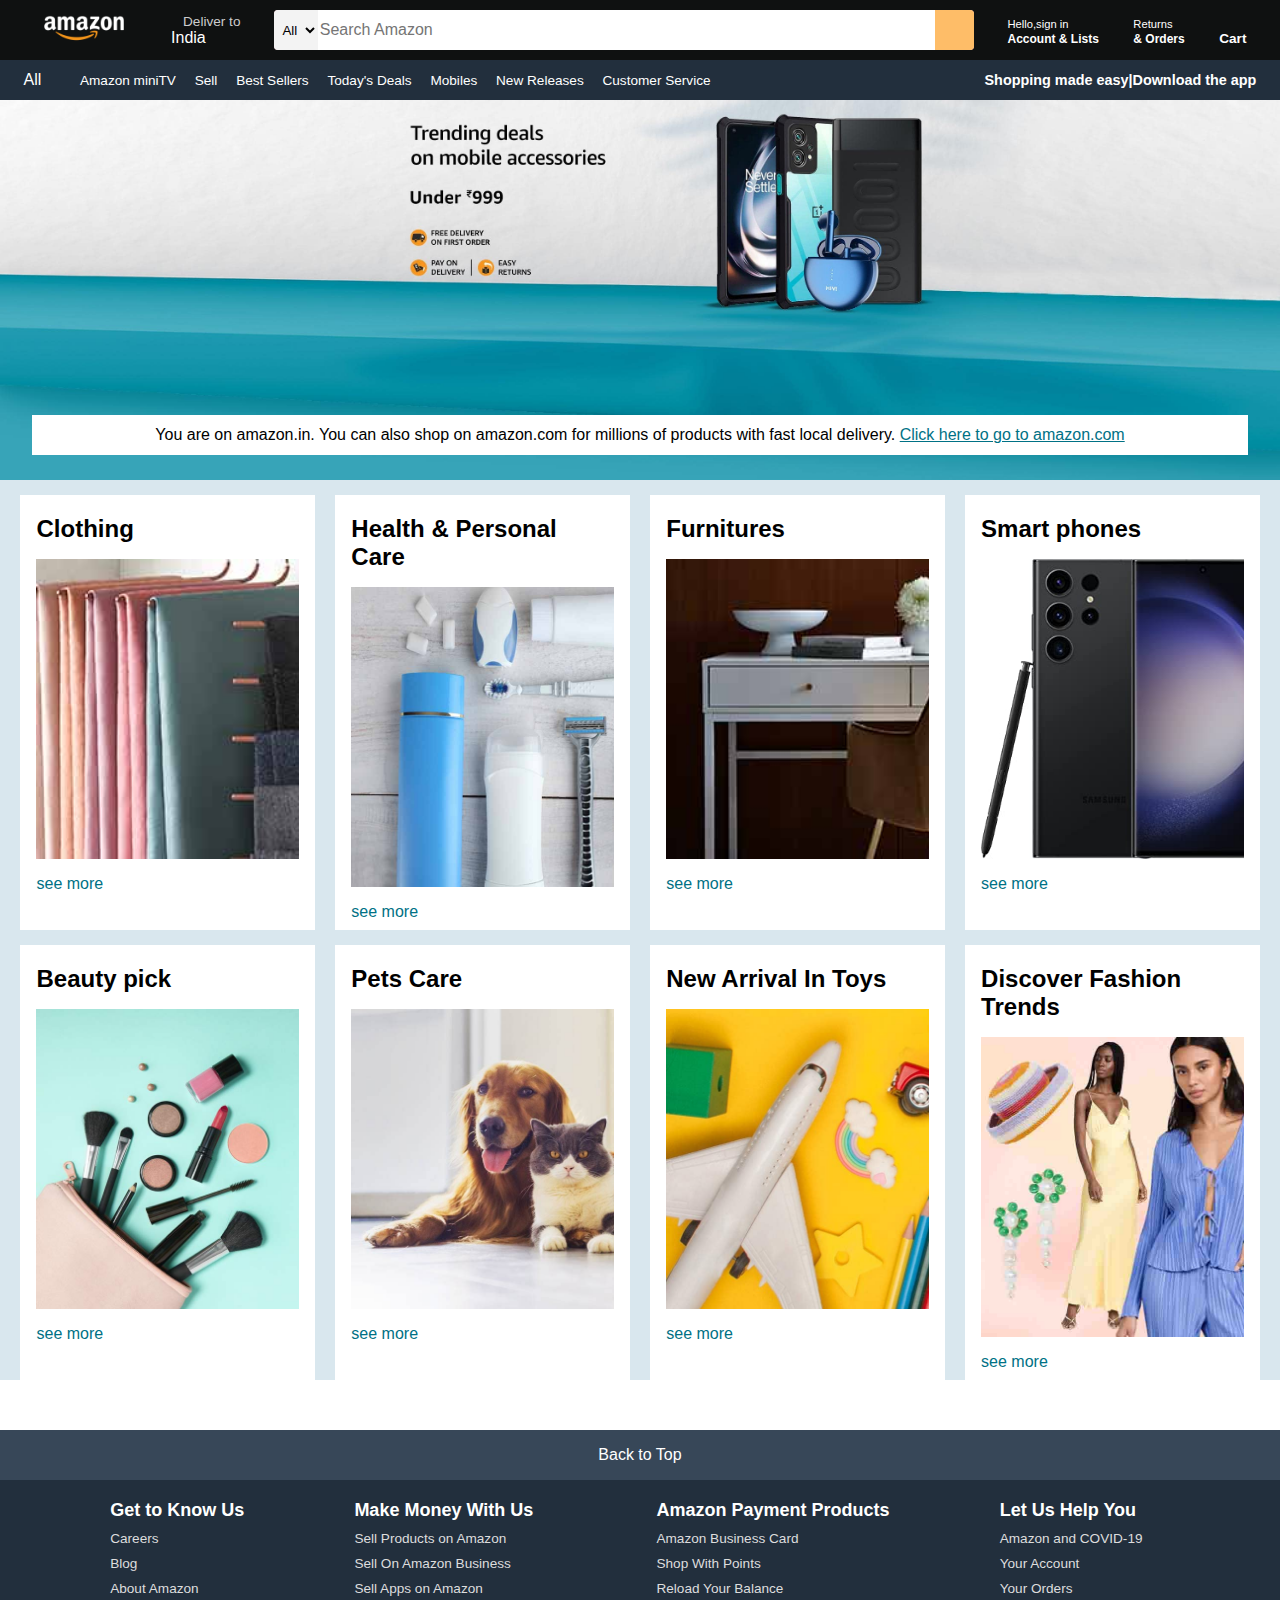
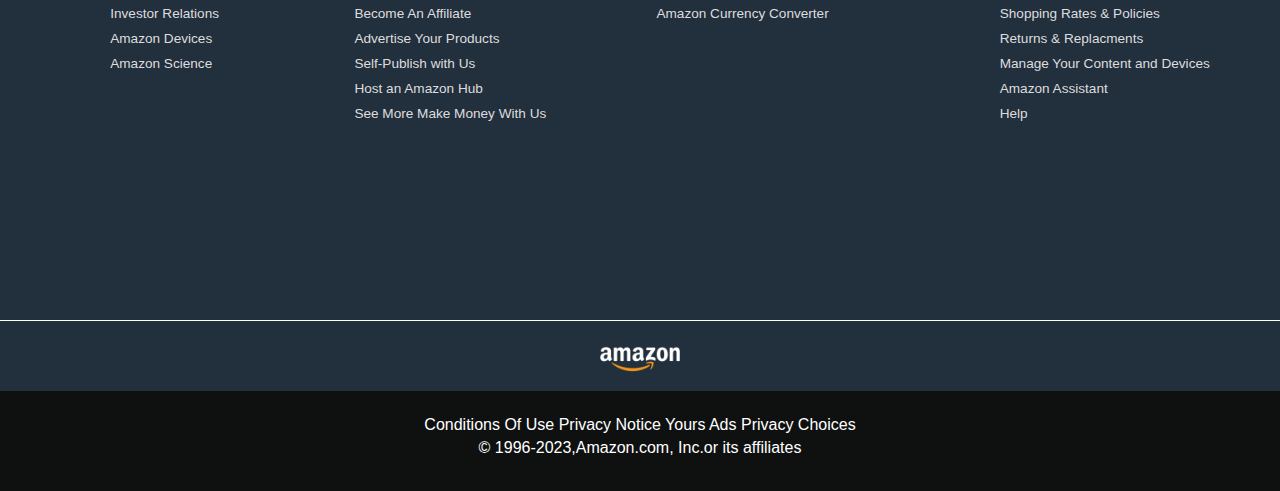
<file: Amazon-main/index.html>
<!DOCTYPE html>
<html lang="en">
  <head>
    <meta charset="UTF-8" />
    <meta http-equiv="X-UA-Compatible" content="IE=edge" />
    <meta name="viewport" content="width=device-width, initial-scale=1.0" />
    <link rel="stylesheet" href="style.css" />
    <link
      rel="stylesheet"
      href="https://cdnjs.cloudflare.com/ajax/libs/font-awesome/6.4.0/css/all.min.css"
      integrity="sha512-iecdLmaskl7CVkqkXNQ/ZH/XLlvWZOJyj7Yy7tcenmpD1ypASozpmT/E0iPtmFIB46ZmdtAc9eNBvH0H/ZpiBw=="
      crossorigin="anonymous"
      referrerpolicy="no-referrer"
    />
    <title>Amazon</title>
  </head>
  <body>
    <header>
      <div id="bookmark" class="navbar">
        <div class="nav-logo border">
          <div class="logo"></div>
        </div>
        <div class="nav-address border">
          <p class="add-first">Deliver to</p>
          <div class="add-icon">
            <i class="fa-solid fa-location-dot"></i>
            <p class="add-second">India</p>
          </div>
        </div>
        <div class="nav-search">
          <select class="search-select" name="" id="">
            <option value="">All</option>
          </select>
          <input type="text" placeholder="Search Amazon" class="search-input" />
          <div class="search-icon">
            <i class="fa-solid fa-magnifying-glass"></i>
          </div>
        </div>
        <div class="nav-signin border">
          <p><span>Hello,sign in</span></p>
          <p class="nav-second">Account & Lists</p>
        </div>
        <div class="nav-return border">
          <p><span>Returns</span></p>
          <p class="nav-second">& Orders</p>
        </div>
        <div class="nav-cart border">
          <div class="nav-cart">
            <i class="fa-solid fa-cart-shopping"></i>
            Cart
          </div>
        </div>
      </div>
      <div class="panel">
        <div class="panel-all">
          <i class="fa-solid fa-bars"></i>
          All
        </div>
        <div class="panel-ops">
          <p>Amazon miniTV</p>
          <p>Sell</p>
          <p>Best Sellers</p>
          <p>Today's Deals</p>
          <p>Mobiles</p>
          <p>New Releases</p>
          <p>Customer Service</p>
        </div>
        <div class="panel-deals">Shopping made easy|Download the app</div>
      </div>
    </header>
    <main>
      <div class="hero-section">
        <div class="hero-message">
          <p>
            You are on amazon.in. You can also shop on amazon.com for millions
            of products with fast local delivery.
            <a href="#">Click here to go to amazon.com</a>
          </p>
        </div>
      </div>
      <div class="shop-section">
        <div class="box1 box">
          <div class="box-content">
            <h2>Clothing</h2>
            <div
              class="box-img"
              style="background-image: url('box1_image.jpg')"
            ></div>
            <p>see more</p>
          </div>
        </div>
        <div class="box">
          <div class="box-content">
            <h2>Health & Personal Care</h2>
            <div
              class="box-img"
              style="background-image: url('box2_image.jpg')"
            ></div>
            <p>see more</p>
          </div>
        </div>
        <div class="box">
          <div class="box-content">
            <h2>Furnitures</h2>
            <div
              class="box-img"
              style="background-image: url('box3_image.jpg')"
            ></div>
            <p>see more</p>
          </div>
        </div>
        <div class="box">
          <div class="box-content">
            <h2>Smart phones</h2>
            <div
              class="box-img"
              style="background-image: url('box4_image.jpg')"
            ></div>
            <p>see more</p>
          </div>
        </div>
        <div class="box">
          <div class="box-content">
            <h2>Beauty pick</h2>
            <div
              class="box-img"
              style="background-image: url('box5_image.jpg')"
            ></div>
            <p>see more</p>
          </div>
        </div>
        <div class="box">
          <div class="box-content">
            <h2>Pets Care</h2>
            <div
              class="box-img"
              style="background-image: url('box6_image.jpg')"
            ></div>
            <p>see more</p>
          </div>
        </div>
        <div class="box">
          <div class="box-content">
            <h2>New Arrival In Toys</h2>
            <div
              class="box-img"
              style="background-image: url('box7_image.jpg')"
            ></div>
            <p>see more</p>
          </div>
        </div>
        <div class="box">
          <div class="box-content">
            <h2>Discover Fashion Trends</h2>
            <div
              class="box-img"
              style="background-image: url('box8_image.jpg')"
            ></div>
            <p>see more</p>
          </div>
        </div>
      </div>
    </main>
    <footer>
      <div class="foot-panel1">
        <a href="#bookmark">Back to Top</a>
      </div>
      <div class="foot-panel2">
        <ul>
          <p>Get to Know Us</p>
          <a>Careers</a>
          <a>Blog</a>
          <a>About Amazon</a>
          <a>Investor Relations</a>
          <a>Amazon Devices</a>
          <a>Amazon Science</a>
        </ul>
        <ul>
          <p>Make Money With Us</p>
          <a>Sell Products on Amazon</a>
          <a>Sell On Amazon Business</a>
          <a>Sell Apps on Amazon</a>
          <a>Become An Affiliate</a>
          <a>Advertise Your Products</a>
          <a>Self-Publish with Us</a>
          <a>Host an Amazon Hub</a>
          <a>See More Make Money With Us</a>
        </ul>
        <ul>
          <p>Amazon Payment Products</p>
          <a>Amazon Business Card</a>
          <a>Shop With Points</a>
          <a>Reload Your Balance</a>
          <a>Amazon Currency Converter</a>
        </ul>
        <ul>
          <p>Let Us Help You</p>
          <a>Amazon and COVID-19</a>
          <a>Your Account</a>
          <a>Your Orders</a>
          <a>Shopping Rates & Policies</a>
          <a>Returns & Replacments</a>
          <a>Manage Your Content and Devices</a>
          <a>Amazon Assistant</a>
          <a>Help</a>
        </ul>
      </div>
      <div class="foot-panel3">
        <div class="logo"></div>
      </div>
      <div class="foot-panel4">
        <div class="pages">
          <a>Conditions Of Use</a>
          <a>Privacy Notice</a>
          <a>Yours Ads Privacy Choices</a>
        </div>
        <div class="copyright">
          &copy; 1996-2023,Amazon.com, Inc.or its affiliates
        </div>
      </div>
    </footer>
  </body>
</html>
</file>
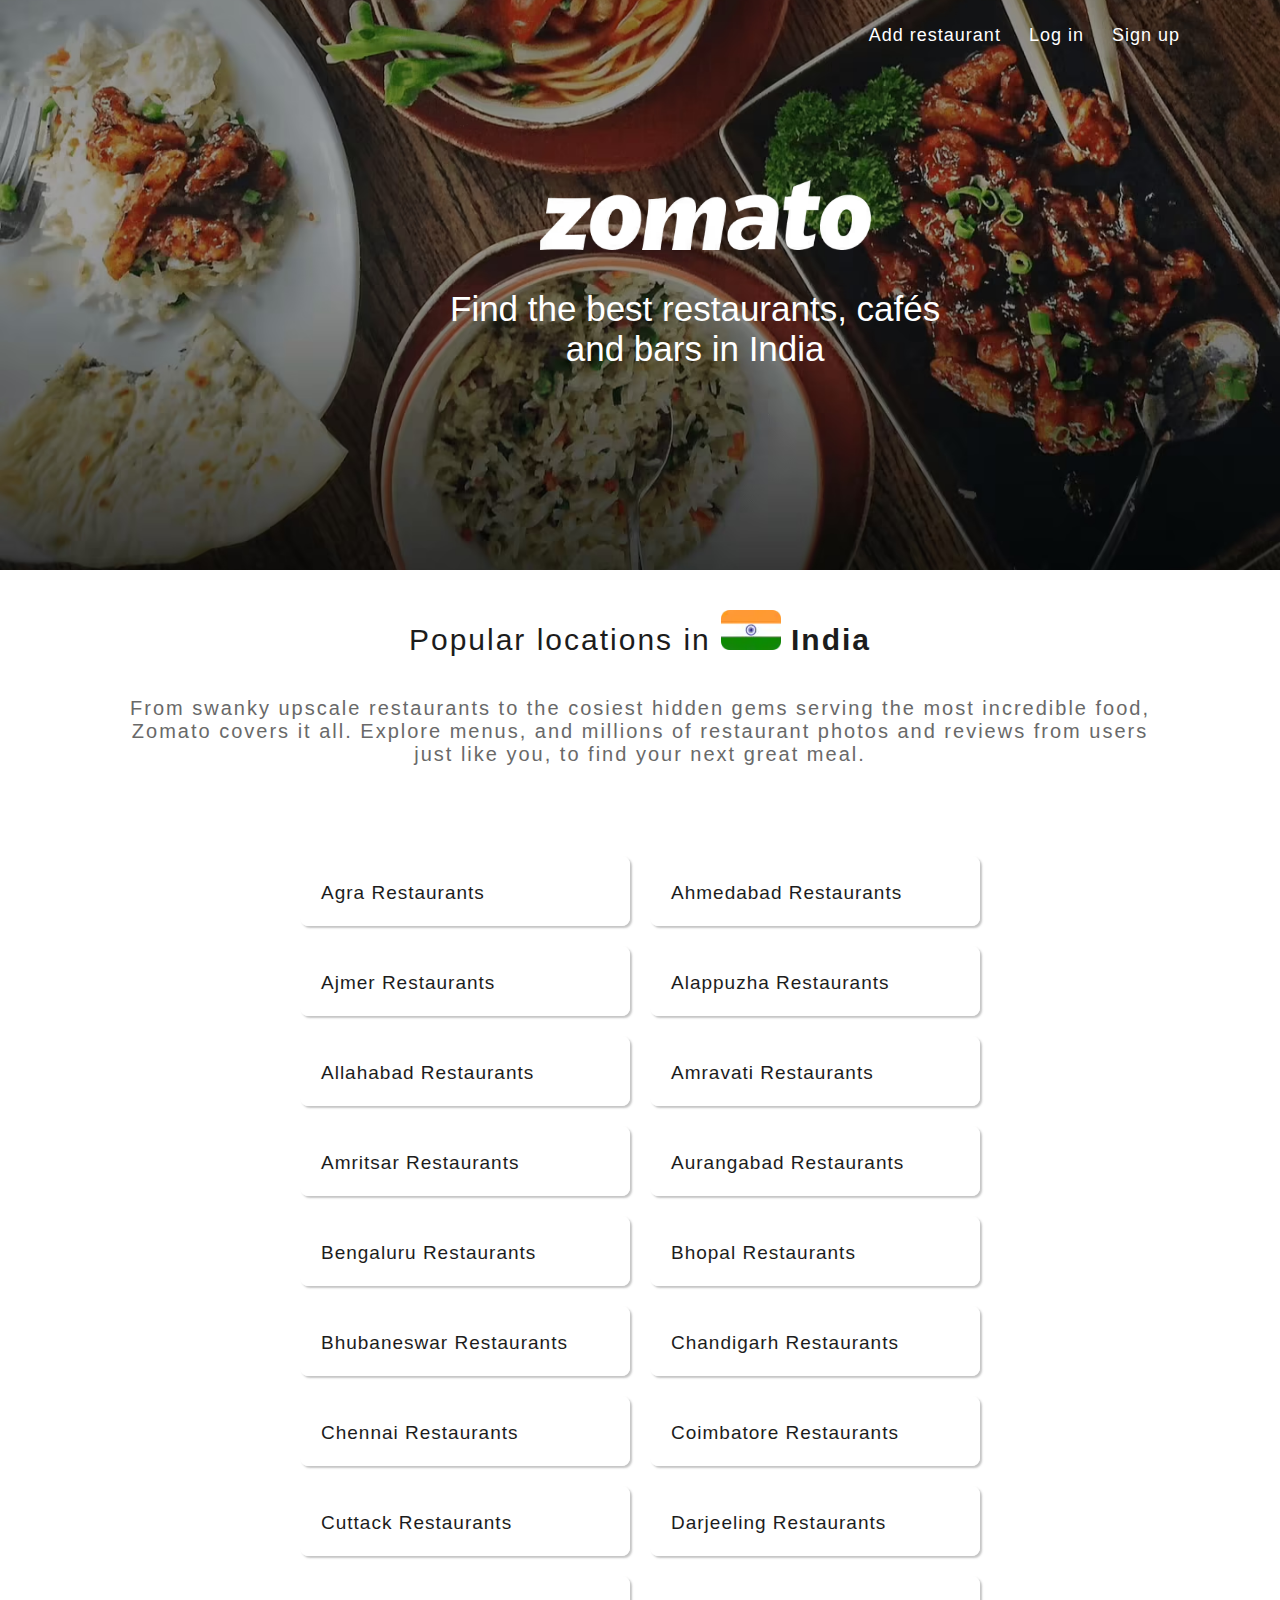
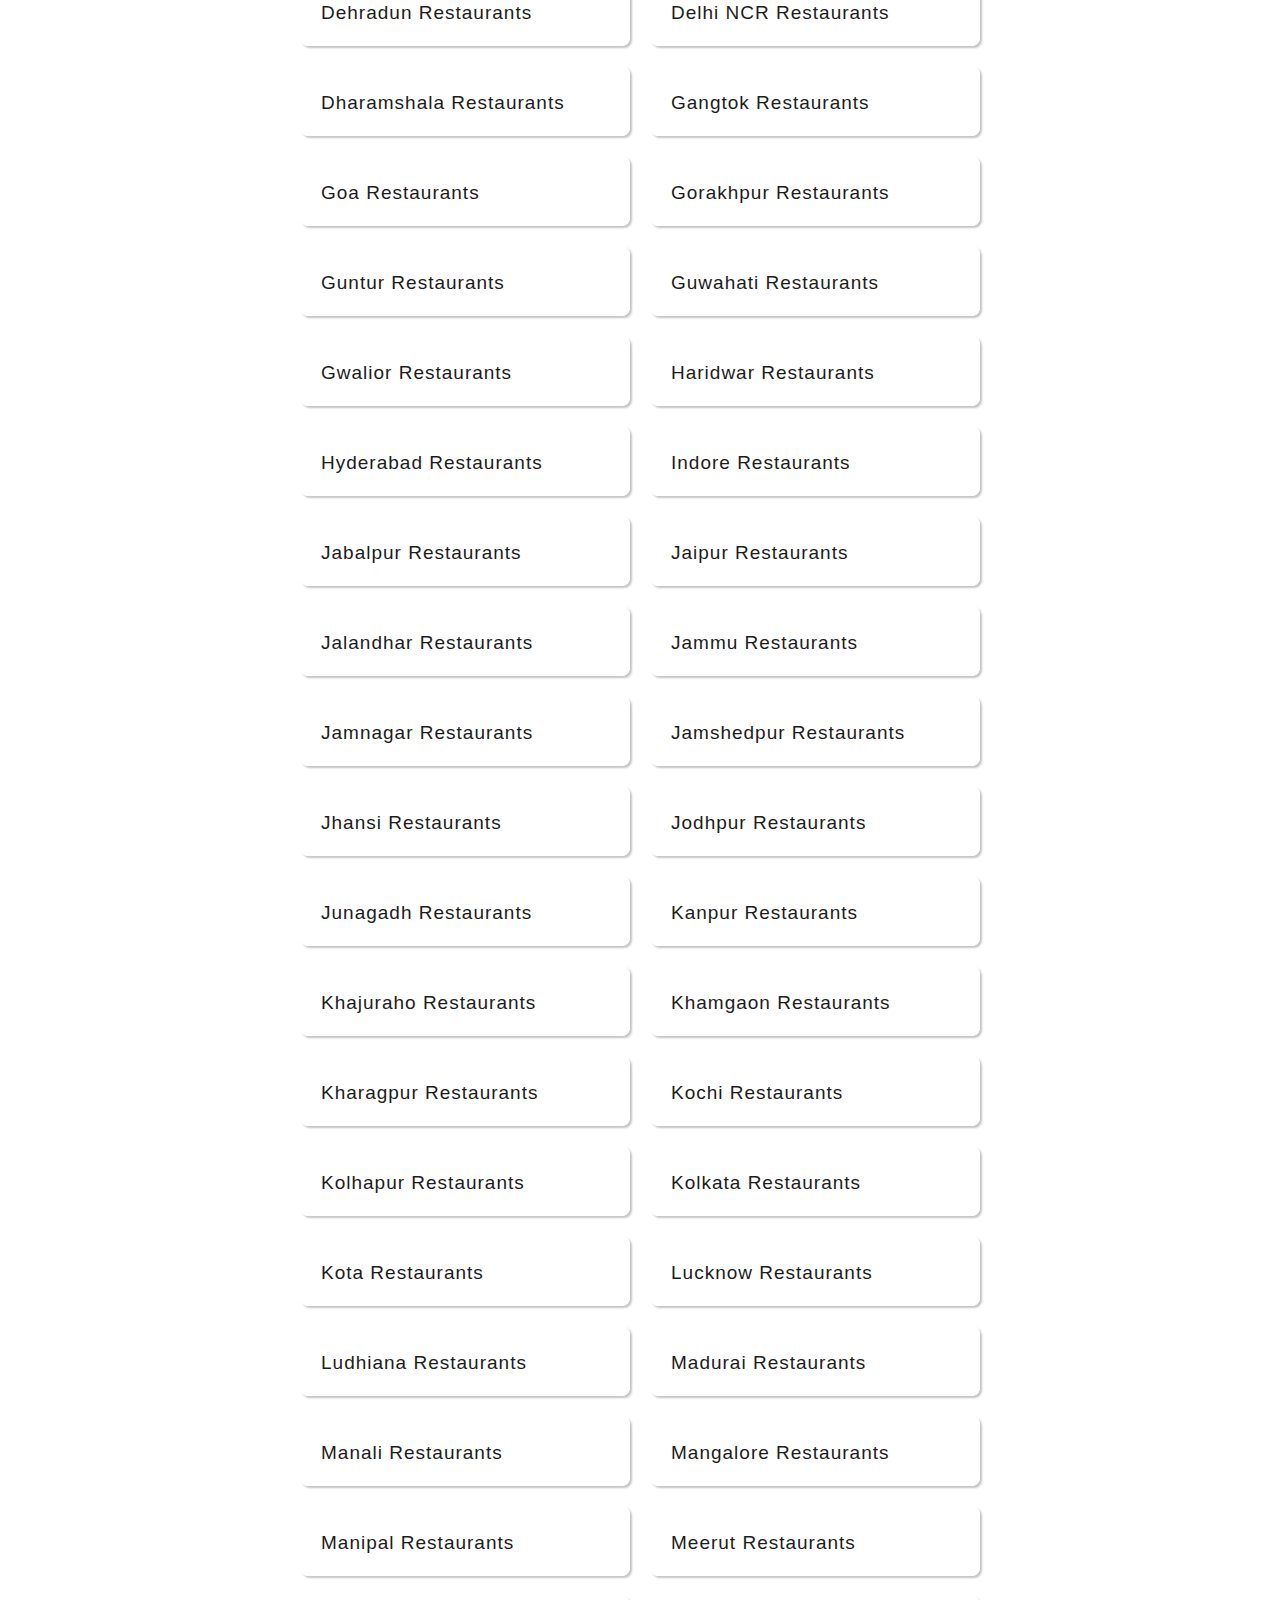
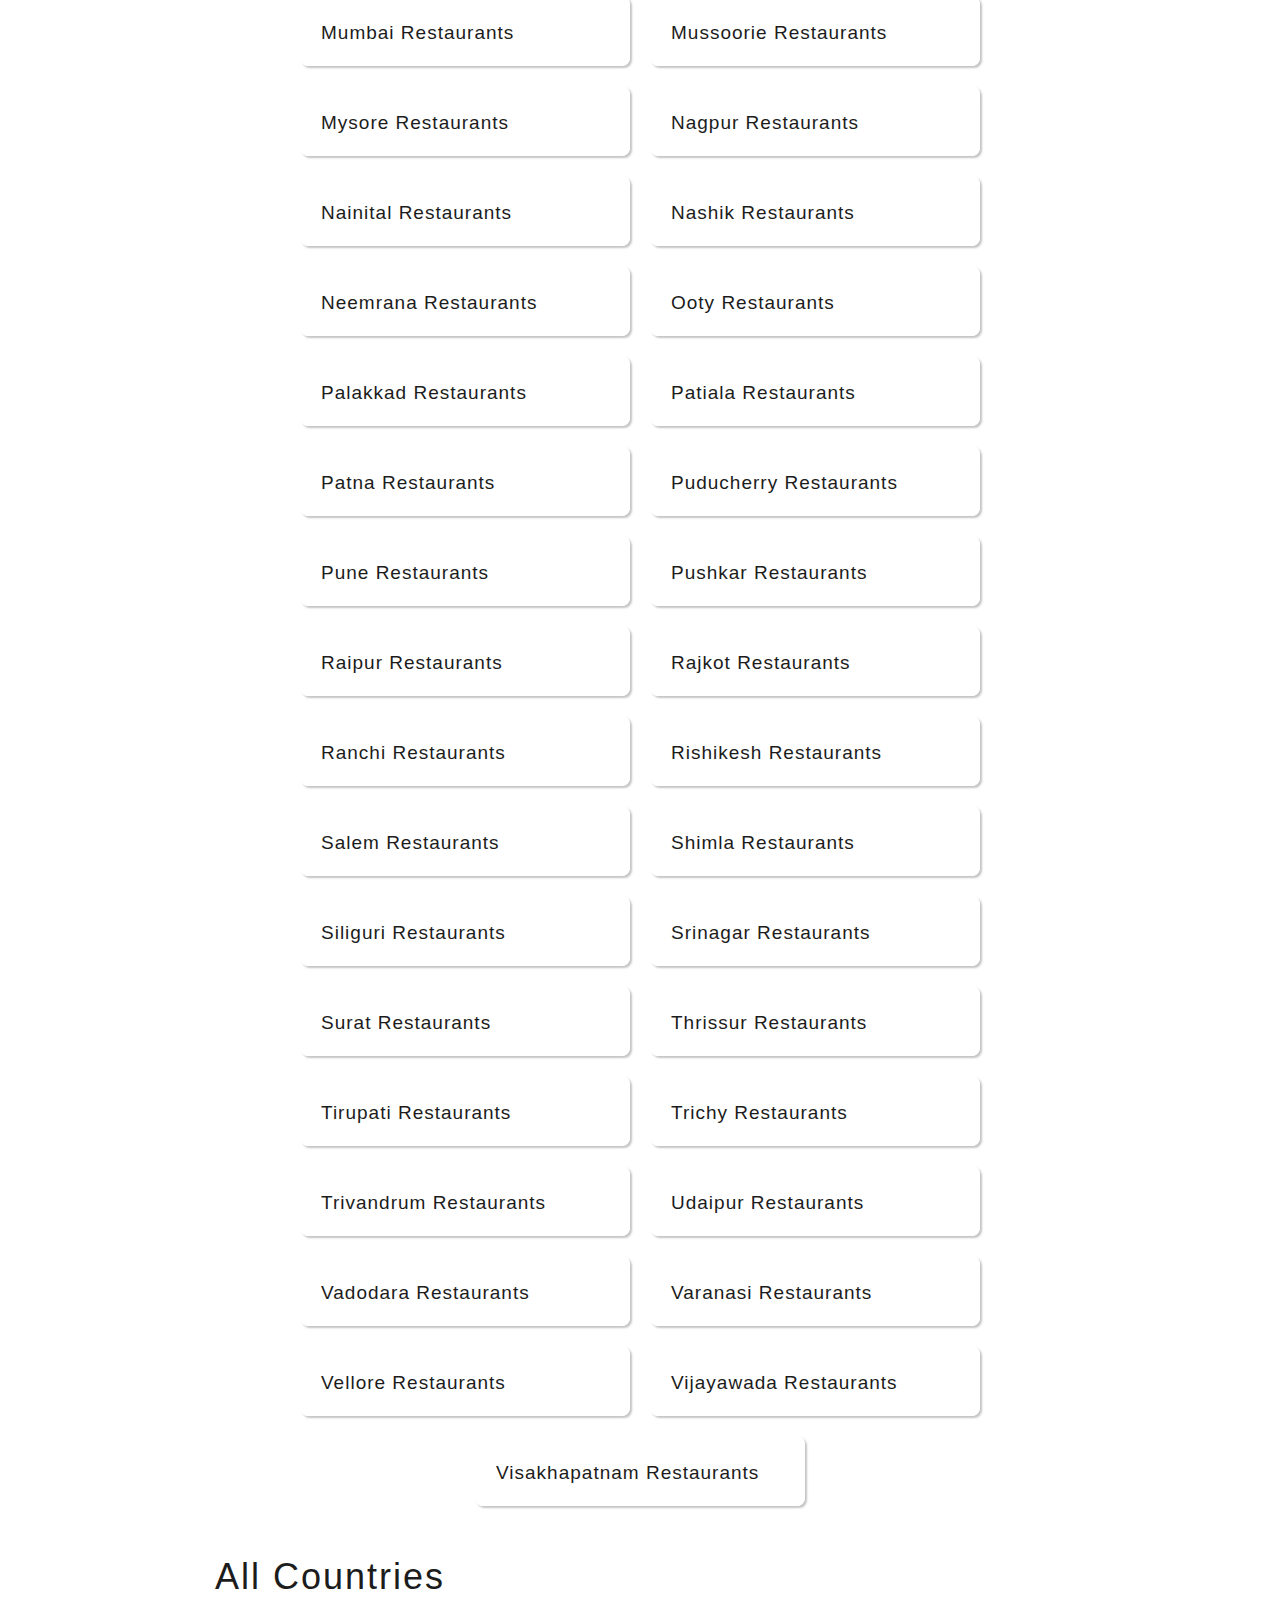
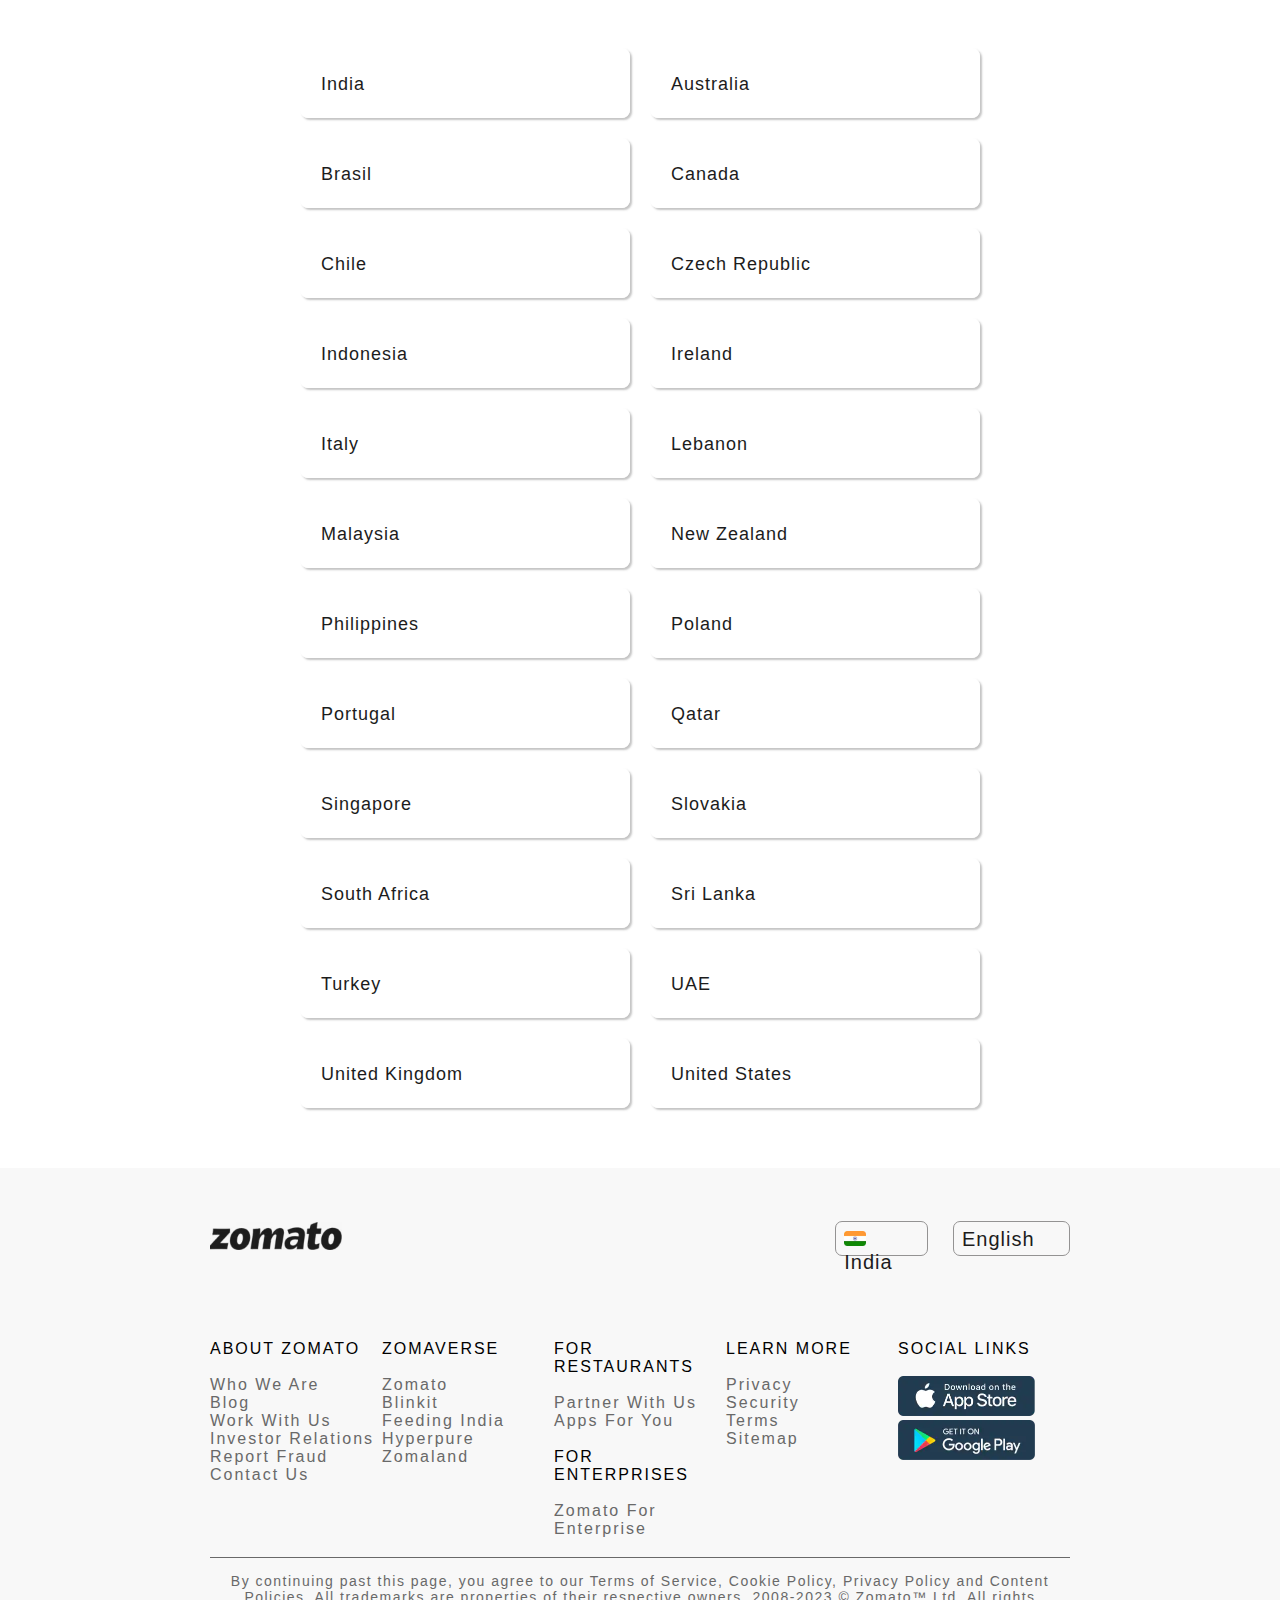
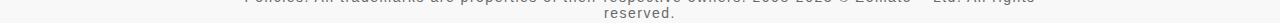
<file: Zomato-main/index.html>
<!DOCTYPE html>
<html lang="en">
  <head>
    <meta charset="UTF-8" />
    <meta name="viewport" content="width=device-width, initial-scale=1.0" />
    <link rel="stylesheet" href="style.css" />
    <link
      rel="stylesheet"
      href="https://cdnjs.cloudflare.com/ajax/libs/font-awesome/6.4.2/css/all.min.css"
      integrity="sha512-z3gLpd7yknf1YoNbCzqRKc4qyor8gaKU1qmn+CShxbuBusANI9QpRohGBreCFkKxLhei6S9CQXFEbbKuqLg0DA=="
      crossorigin="anonymous"
      referrerpolicy="no-referrer"
    />
    <title>Best Restaurants in India - Zomato</title>
  </head>
  <body>
      <header>
        <div class="nav-bar">
          <nav class="nav-items">
            <a href="#">Add restaurant</a>
            <a href="#">Log in</a>
            <a href="#">Sign up</a>
          </nav>
        </div>
        <div class="header-content">
          <img src="zomato-logo.avif">
          <p>Find the best restaurants, cafés <br>and bars in India</p>
        </div>
      </header>
      <main>
        <div class="heading">
          <p>Popular locations in  <img src="flag-ind.webp"> <b>India</b></p>
          <p id="content">From swanky upscale restaurants to the cosiest hidden gems serving the most incredible food,<br>Zomato covers it all. Explore menus, and millions of restaurant photos and reviews from users <br>just like you, to find your next great meal.</p>
        </div>
        <div class="restaurant-section">
        <div class="restaurant-list">
          <div class="restaurant">
            <span class="restaurant-name">Agra Restaurants</span>
            <div class="icon"><i class="fa-solid fa-chevron-right"></i></div>
          </div>
          <div class="restaurant">
            <p class="restaurant-name">Ahmedabad Restaurants</p>
            <div class="icon"><i class="fa-solid fa-chevron-right"></i></div>
          </div>
          <div class="restaurant">
            <p class="restaurant-name">Ajmer Restaurants</p>
            <div class="icon"><i class="fa-solid fa-chevron-right"></i></div>
          </div>
          <div class="restaurant">
            <p class="restaurant-name">Alappuzha Restaurants</p>
            <div class="icon"><i class="fa-solid fa-chevron-right"></i></div>
          </div>
          <div class="restaurant">
            <p class="restaurant-name">Allahabad Restaurants</p>
            <div class="icon"><i class="fa-solid fa-chevron-right"></i></div>
          </div>
          <div class="restaurant">
            <p class="restaurant-name">Amravati Restaurants</p>
            <div class="icon"><i class="fa-solid fa-chevron-right"></i></div>
          </div>
          <div class="restaurant">
            <p class="restaurant-name">Amritsar Restaurants</p>
            <div class="icon"><i class="fa-solid fa-chevron-right"></i></div>
          </div>
          <div class="restaurant">
            <p class="restaurant-name">Aurangabad Restaurants</p>
            <div class="icon"><i class="fa-solid fa-chevron-right"></i></div>
          </div>
          <div class="restaurant">
            <p class="restaurant-name">Bengaluru Restaurants</p>
            <div class="icon"><i class="fa-solid fa-chevron-right"></i></div>
          </div>
          <div class="restaurant">
            <p class="restaurant-name">Bhopal Restaurants</p>
            <div class="icon"><i class="fa-solid fa-chevron-right"></i></div>
          </div>
          <div class="restaurant">
            <p class="restaurant-name">Bhubaneswar Restaurants</p>
            <div class="icon"><i class="fa-solid fa-chevron-right"></i></div>
          </div>
          <div class="restaurant">
            <p class="restaurant-name">Chandigarh Restaurants</p>
            <div class="icon"><i class="fa-solid fa-chevron-right"></i></div>
          </div>
          <div class="restaurant">
            <p class="restaurant-name">Chennai Restaurants</p>
            <div class="icon"><i class="fa-solid fa-chevron-right"></i></div>
          </div>
          <div class="restaurant">
            <p class="restaurant-name">Coimbatore Restaurants</p>
            <div class="icon"><i class="fa-solid fa-chevron-right"></i></div>
          </div>
          <div class="restaurant">
            <p class="restaurant-name">Cuttack Restaurants</p>
            <div class="icon"><i class="fa-solid fa-chevron-right"></i></div>
          </div>
          <div class="restaurant">
            <p class="restaurant-name">Darjeeling Restaurants</p>
            <div class="icon"><i class="fa-solid fa-chevron-right"></i></div>
          </div>
          <div class="restaurant">
            <p class="restaurant-name">Dehradun Restaurants</p>
            <div class="icon"><i class="fa-solid fa-chevron-right"></i></div>
          </div>
          <div class="restaurant">
            <p class="restaurant-name">Delhi NCR Restaurants</p>
            <div class="icon"><i class="fa-solid fa-chevron-right"></i></div>
          </div>
          <div class="restaurant">
            <p class="restaurant-name">Dharamshala Restaurants</p>
            <div class="icon"><i class="fa-solid fa-chevron-right"></i></div>
          </div>
          <div class="restaurant">
            <p class="restaurant-name">Gangtok Restaurants</p>
            <div class="icon"><i class="fa-solid fa-chevron-right"></i></div>
          </div>
          <div class="restaurant">
            <p class="restaurant-name">Goa Restaurants</p>
            <div class="icon"><i class="fa-solid fa-chevron-right"></i></div>
          </div>
          <div class="restaurant">
            <p class="restaurant-name">Gorakhpur Restaurants</p>
            <div class="icon"><i class="fa-solid fa-chevron-right"></i></div>
          </div>
          <div class="restaurant">
            <p class="restaurant-name">Guntur Restaurants</p>
            <div class="icon"><i class="fa-solid fa-chevron-right"></i></div>
          </div>
          <div class="restaurant">
            <p class="restaurant-name">Guwahati Restaurants</p>
            <div class="icon"><i class="fa-solid fa-chevron-right"></i></div>
          </div>
          <div class="restaurant">
            <p class="restaurant-name">Gwalior Restaurants</p>
            <div class="icon"><i class="fa-solid fa-chevron-right"></i></div>
          </div>
          <div class="restaurant">
            <p class="restaurant-name">Haridwar Restaurants</p>
            <div class="icon"><i class="fa-solid fa-chevron-right"></i></div>
          </div>
          <div class="restaurant">
            <p class="restaurant-name">Hyderabad Restaurants</p>
            <div class="icon"><i class="fa-solid fa-chevron-right"></i></div>
          </div>
          <div class="restaurant">
            <p class="restaurant-name">Indore Restaurants</p>
            <div class="icon"><i class="fa-solid fa-chevron-right"></i></div>
          </div>
          <div class="restaurant">
            <p class="restaurant-name">Jabalpur Restaurants</p>
            <div class="icon"><i class="fa-solid fa-chevron-right"></i></div>
          </div>
          <div class="restaurant">
            <p class="restaurant-name">Jaipur Restaurants</p>
            <div class="icon"><i class="fa-solid fa-chevron-right"></i></div>
          </div>
          <div class="restaurant">
            <p class="restaurant-name">Jalandhar Restaurants</p>
            <div class="icon"><i class="fa-solid fa-chevron-right"></i></div>
          </div>
          <div class="restaurant">
            <p class="restaurant-name">Jammu Restaurants</p>
            <div class="icon"><i class="fa-solid fa-chevron-right"></i></div>
          </div>
          <div class="restaurant">
            <p class="restaurant-name">Jamnagar Restaurants</p>
            <div class="icon"><i class="fa-solid fa-chevron-right"></i></div>
          </div>
          <div class="restaurant">
            <p class="restaurant-name">Jamshedpur Restaurants</p>
            <div class="icon"><i class="fa-solid fa-chevron-right"></i></div>
          </div>
          <div class="restaurant">
            <p class="restaurant-name">Jhansi Restaurants</p>
            <div class="icon"><i class="fa-solid fa-chevron-right"></i></div>
          </div>
          <div class="restaurant">
            <p class="restaurant-name">Jodhpur Restaurants</p>
            <div class="icon"><i class="fa-solid fa-chevron-right"></i></div>
          </div>
          <div class="restaurant">
            <p class="restaurant-name">Junagadh Restaurants</p>
            <div class="icon"><i class="fa-solid fa-chevron-right"></i></div>
          </div>
          <div class="restaurant">
            <p class="restaurant-name">Kanpur Restaurants</p>
            <div class="icon"><i class="fa-solid fa-chevron-right"></i></div>
          </div>
          <div class="restaurant">
            <p class="restaurant-name">Khajuraho Restaurants</p>
            <div class="icon"><i class="fa-solid fa-chevron-right"></i></div>
          </div>
          <div class="restaurant">
            <p class="restaurant-name">Khamgaon Restaurants</p>
            <div class="icon"><i class="fa-solid fa-chevron-right"></i></div>
          </div>
          <div class="restaurant">
            <p class="restaurant-name">Kharagpur Restaurants</p>
            <div class="icon"><i class="fa-solid fa-chevron-right"></i></div>
          </div>
          <div class="restaurant">
            <p class="restaurant-name">Kochi Restaurants</p>
            <div class="icon"><i class="fa-solid fa-chevron-right"></i></div>
          </div>
          <div class="restaurant">
            <p class="restaurant-name">Kolhapur Restaurants</p>
            <div class="icon"><i class="fa-solid fa-chevron-right"></i></div>
          </div>
          <div class="restaurant">
            <p class="restaurant-name">Kolkata Restaurants</p>
            <div class="icon"><i class="fa-solid fa-chevron-right"></i></div>
          </div>
          <div class="restaurant">
            <p class="restaurant-name">Kota Restaurants</p>
            <div class="icon"><i class="fa-solid fa-chevron-right"></i></div>
          </div>
          <div class="restaurant">
            <p class="restaurant-name">Lucknow Restaurants</p>
            <div class="icon"><i class="fa-solid fa-chevron-right"></i></div>
          </div>
          <div class="restaurant">
            <p class="restaurant-name">Ludhiana Restaurants</p>
            <div class="icon"><i class="fa-solid fa-chevron-right"></i></div>
          </div>
          <div class="restaurant">
            <p class="restaurant-name">Madurai Restaurants</p>
            <div class="icon"><i class="fa-solid fa-chevron-right"></i></div>
          </div>
          <div class="restaurant">
            <p class="restaurant-name">Manali Restaurants</p>
            <div class="icon"><i class="fa-solid fa-chevron-right"></i></div>
          </div>
          <div class="restaurant">
            <p class="restaurant-name">Mangalore Restaurants</p>
            <div class="icon"><i class="fa-solid fa-chevron-right"></i></div>
          </div>
          <div class="restaurant">
            <p class="restaurant-name">Manipal Restaurants</p>
            <div class="icon"><i class="fa-solid fa-chevron-right"></i></div>
          </div>
          <div class="restaurant">
            <p class="restaurant-name">Meerut Restaurants</p>
            <div class="icon"><i class="fa-solid fa-chevron-right"></i></div>
          </div>
          <div class="restaurant">
            <p class="restaurant-name">Mumbai Restaurants</p>
            <div class="icon"><i class="fa-solid fa-chevron-right"></i></div>
          </div>
          <div class="restaurant">
            <p class="restaurant-name">Mussoorie Restaurants</p>
            <div class="icon"><i class="fa-solid fa-chevron-right"></i></div>
          </div>
          <div class="restaurant">
            <p class="restaurant-name">Mysore Restaurants</p>
            <div class="icon"><i class="fa-solid fa-chevron-right"></i></div>
          </div>
          <div class="restaurant">
            <p class="restaurant-name">Nagpur Restaurants</p>
            <div class="icon"><i class="fa-solid fa-chevron-right"></i></div>
          </div>
          <div class="restaurant">
            <p class="restaurant-name">Nainital Restaurants</p>
            <div class="icon"><i class="fa-solid fa-chevron-right"></i></div>
          </div>
          <div class="restaurant">
            <p class="restaurant-name">Nashik Restaurants</p>
            <div class="icon"><i class="fa-solid fa-chevron-right"></i></div>
          </div>
          <div class="restaurant">
            <p class="restaurant-name">Neemrana Restaurants</p>
            <div class="icon"><i class="fa-solid fa-chevron-right"></i></div>
          </div>
          <div class="restaurant">
            <p class="restaurant-name">Ooty Restaurants</p>
            <div class="icon"><i class="fa-solid fa-chevron-right"></i></div>
          </div>
          <div class="restaurant">
            <p class="restaurant-name">Palakkad Restaurants</p>
            <div class="icon"><i class="fa-solid fa-chevron-right"></i></div>
          </div>
          <div class="restaurant">
            <p class="restaurant-name">Patiala Restaurants</p>
            <div class="icon"><i class="fa-solid fa-chevron-right"></i></div>
          </div>
          <div class="restaurant">
            <p class="restaurant-name">Patna Restaurants</p>
            <div class="icon"><i class="fa-solid fa-chevron-right"></i></div>
          </div>
          <div class="restaurant">
            <p class="restaurant-name">Puducherry Restaurants</p>
            <div class="icon"><i class="fa-solid fa-chevron-right"></i></div>
          </div>
          <div class="restaurant">
            <p class="restaurant-name">Pune Restaurants</p>
            <div class="icon"><i class="fa-solid fa-chevron-right"></i></div>
          </div>
          <div class="restaurant">
            <p class="restaurant-name">Pushkar Restaurants</p>
            <div class="icon"><i class="fa-solid fa-chevron-right"></i></div>
          </div>
          <div class="restaurant">
            <p class="restaurant-name">Raipur Restaurants</p>
            <div class="icon"><i class="fa-solid fa-chevron-right"></i></div>
          </div>
          <div class="restaurant">
            <p class="restaurant-name">Rajkot Restaurants</p>
            <div class="icon"><i class="fa-solid fa-chevron-right"></i></div>
          </div>
          <div class="restaurant">
            <p class="restaurant-name">Ranchi Restaurants</p>
            <div class="icon"><i class="fa-solid fa-chevron-right"></i></div>
          </div>
          <div class="restaurant">
            <p class="restaurant-name">Rishikesh Restaurants</p>
            <div class="icon"><i class="fa-solid fa-chevron-right"></i></div>
          </div>
          <div class="restaurant">
            <p class="restaurant-name">Salem Restaurants</p>
            <div class="icon"><i class="fa-solid fa-chevron-right"></i></div>
          </div>
          <div class="restaurant">
            <p class="restaurant-name">Shimla Restaurants</p>
            <div class="icon"><i class="fa-solid fa-chevron-right"></i></div>
          </div>
          <div class="restaurant">
            <p class="restaurant-name">Siliguri Restaurants</p>
            <div class="icon"><i class="fa-solid fa-chevron-right"></i></div>
          </div>
          <div class="restaurant">
            <p class="restaurant-name">Srinagar Restaurants</p>
            <div class="icon"><i class="fa-solid fa-chevron-right"></i></div>
          </div>
          <div class="restaurant">
            <p class="restaurant-name">Surat Restaurants</p>
            <div class="icon"><i class="fa-solid fa-chevron-right"></i></div>
          </div>
          <div class="restaurant">
            <p class="restaurant-name">Thrissur Restaurants</p>
            <div class="icon"><i class="fa-solid fa-chevron-right"></i></div>
          </div>
          <div class="restaurant">
            <p class="restaurant-name">Tirupati Restaurants</p>
            <div class="icon"><i class="fa-solid fa-chevron-right"></i></div>
          </div>
          <div class="restaurant">
            <p class="restaurant-name">Trichy Restaurants</p>
            <div class="icon"><i class="fa-solid fa-chevron-right"></i></div>
          </div>
          <div class="restaurant">
            <p class="restaurant-name">Trivandrum Restaurants</p>
            <div class="icon"><i class="fa-solid fa-chevron-right"></i></div>
          </div>
          <div class="restaurant">
            <p class="restaurant-name">Udaipur Restaurants</p>
            <div class="icon"><i class="fa-solid fa-chevron-right"></i></div>
          </div>
          <div class="restaurant">
            <p class="restaurant-name">Vadodara Restaurants</p>
            <div class="icon"><i class="fa-solid fa-chevron-right"></i></div>
          </div>
          <div class="restaurant">
            <p class="restaurant-name">Varanasi Restaurants</p>
            <div class="icon"><i class="fa-solid fa-chevron-right"></i></div>
          </div>
          <div class="restaurant">
            <p class="restaurant-name">Vellore Restaurants</p>
            <div class="icon"><i class="fa-solid fa-chevron-right"></i></div>
          </div>
          <div class="restaurant">
            <p class="restaurant-name">Vijayawada Restaurants</p>
            <div class="icon"><i class="fa-solid fa-chevron-right"></i></div>
          </div>
          <div class="restaurant">
            <p class="restaurant-name">Visakhapatnam Restaurants</p>
            <div class="icon"><i class="fa-solid fa-chevron-right"></i></div>
        </div>
        </div>
        <div class="country-section">
          <h2>All Countries</h2>
          <div class="country-list">
          <div class="country">
            <p class="country-name"><i class="fa-solid fa-flag"></i> India</p>
            <div class="icon"><i class="fa-solid fa-chevron-right"></i></div>
          </div>
          <div class="country">
            <p class="country-name"><i class="fa-solid fa-flag"></i> Australia</p>
            <div class="icon"><i class="fa-solid fa-chevron-right"></i></div>
          </div>
          <div class="country">
            <p class="country-name"><i class="fa-solid fa-flag"></i> Brasil</p>
            <div class="icon"><i class="fa-solid fa-chevron-right"></i></div>
          </div>
          <div class="country">
            <p class="country-name"><i class="fa-solid fa-flag"></i> Canada</p>
            <div class="icon"><i class="fa-solid fa-chevron-right"></i></div>
          </div>
          <div class="country">
            <p class="country-name"><i class="fa-solid fa-flag"></i> Chile</p>
            <div class="icon"><i class="fa-solid fa-chevron-right"></i></div>
          </div>
          <div class="country">
            <p class="country-name"><i class="fa-solid fa-flag"></i> Czech Republic</p>
            <div class="icon"><i class="fa-solid fa-chevron-right"></i></div>
          </div>
          <div class="country">
            <p class="country-name"><i class="fa-solid fa-flag"></i> Indonesia</p>
            <div class="icon"><i class="fa-solid fa-chevron-right"></i></div>
          </div>
          <div class="country">
            <p class="country-name"><i class="fa-solid fa-flag"></i> Ireland</p>
            <div class="icon"><i class="fa-solid fa-chevron-right"></i></div>
          </div>
          <div class="country">
            <p class="country-name"><i class="fa-solid fa-flag"></i> Italy</p>
            <div class="icon"><i class="fa-solid fa-chevron-right"></i></div>
          </div>
          <div class="country">
            <p class="country-name"><i class="fa-solid fa-flag"></i> Lebanon</p>
            <div class="icon"><i class="fa-solid fa-chevron-right"></i></div>
          </div>
          <div class="country">
            <p class="country-name"><i class="fa-solid fa-flag"></i> Malaysia</p>
            <div class="icon"><i class="fa-solid fa-chevron-right"></i></div>
          </div>
          <div class="country">
            <p class="country-name"><i class="fa-solid fa-flag"></i> New Zealand</p>
            <div class="icon"><i class="fa-solid fa-chevron-right"></i></div>
          </div>
          <div class="country">
            <p class="country-name"><i class="fa-solid fa-flag"></i> Philippines</p>
            <div class="icon"><i class="fa-solid fa-chevron-right"></i></div>
          </div>
          <div class="country">
            <p class="country-name"><i class="fa-solid fa-flag"></i> Poland</p>
            <div class="icon"><i class="fa-solid fa-chevron-right"></i></div>
          </div>
          <div class="country">
            <p class="country-name"><i class="fa-solid fa-flag"></i> Portugal</p>
            <div class="icon"><i class="fa-solid fa-chevron-right"></i></div>
          </div>
          <div class="country">
            <p class="country-name"><i class="fa-solid fa-flag"></i> Qatar</p>
            <div class="icon"><i class="fa-solid fa-chevron-right"></i></div>
          </div>
          <div class="country">
            <p class="country-name"><i class="fa-solid fa-flag"></i> Singapore</p>
            <div class="icon"><i class="fa-solid fa-chevron-right"></i></div>
          </div>
          <div class="country">
            <p class="country-name"><i class="fa-solid fa-flag"></i> Slovakia</p>
            <div class="icon"><i class="fa-solid fa-chevron-right"></i></div>
          </div>
          <div class="country">
            <p class="country-name"><i class="fa-solid fa-flag"></i> South Africa</p>
            <div class="icon"><i class="fa-solid fa-chevron-right"></i></div>
          </div>
          <div class="country">
            <p class="country-name"><i class="fa-solid fa-flag"></i> Sri Lanka</p>
            <div class="icon"><i class="fa-solid fa-chevron-right"></i></div>
          </div>
          <div class="country">
            <p class="country-name"><i class="fa-solid fa-flag"></i> Turkey</p>
            <div class="icon"><i class="fa-solid fa-chevron-right"></i></div>
          </div>
          <div class="country">
            <p class="country-name"><i class="fa-solid fa-flag"></i> UAE</p>
            <div class="icon"><i class="fa-solid fa-chevron-right"></i></div>
          </div>
          <div class="country">
            <p class="country-name"><i class="fa-solid fa-flag"></i> United Kingdom</p>
            <div class="icon"><i class="fa-solid fa-chevron-right"></i></div>
          </div>
          <div class="country">
            <p class="country-name"><i class="fa-solid fa-flag"></i> United States</p>
            <div class="icon"><i class="fa-solid fa-chevron-right"></i></div>
          </div>
          </div>
      </main>
      <footer>
        <div class="footer1">
            <div class="f-logo"><img src="footer-logo.avif"></div>
            <div class="f-india"><img src="flag-ind.webp" height="15px" width="22px"> <span>India</span><i class="fa-solid fa-chevron-right"></i></div>
            <div class="f-english"><i class="fa-solid fa-globe"></i><span>  English</span><i class="fa-solid fa-chevron-right" id="arrow"></i></div>
        </div>
        <div class="footer2">
          <div class="lists">
            <p>ABOUT ZOMATO</p><br>
            <a href="#">Who We Are</a><br>
            <a href="#">Blog</a><br>
            <a href="#">Work With Us</a><br>
            <a href="#">Investor Relations</a><br>
            <a href="#">Report Fraud</a><br>
            <a href="#">Contact Us</a><br>
          </div>
          <div class="lists"><p>ZOMAVERSE</p><br>
            <a href="#">Zomato</a><br>
            <a href="#">Blinkit</a><br>
            <a href="#">Feeding India</a><br>
            <a href="#">Hyperpure</a><br>
            <a href="#">Zomaland</a><br>
          </div>
          <div class="lists"><p>FOR RESTAURANTS</p><br>
            <a href="#">Partner With Us</a><br>
            <a href="#">Apps For You</a><br><br>
            <p>FOR ENTERPRISES</p><br>
            <a href="#">Zomato For Enterprise</a><br>
          </div>
          <div class="lists"><p>LEARN MORE</p><br>
            <a href="#">Privacy</a><br>
            <a href="#">Security</a><br>
            <a href="#">Terms</a><br>
            <a href="#">Sitemap</a><br>
          </div>
          <div class="lists"><p>SOCIAL LINKS</p><br>
            <img src="download-apple.webp" height="40px" width="137px">
            <img src="download-android.webp" height="40px" width="137px">
          </div>
        </div>
        <div class="footer3">
          <p>By continuing past this page, you agree to our Terms of Service, Cookie Policy, Privacy Policy and Content Policies. All trademarks are properties of their respective owners. 2008-2023 © Zomato™ Ltd. All rights reserved.</p>
        </div>
      </footer>
  </body>
</html>
</file>
<file: Amazon-main/style.css>
* {
    margin: 0;
    font-family: Arial;
    border: border-box;
}
.navbar {
    height: 60px;
    background-color: #0f1111;
    color: white;
    display: flex;
    align-items: center;
    justify-content: space-evenly;
}
.nav-logo {
    height: 60px;
    width: 100px;
}
.logo {
    background-image: url("amazon_logo.png");
    background-size: cover;
    height: 50px;
    width: 100%;
}
.border {
    border: 1.5px solid transparent;
}
.border:hover {
    border: 1.5px solid white;
}
/* box 2 */
.add-first {
    color: #CCCCCC;
    font-size: 0.85rem;
    margin-left: 15px;
}
.add-second {
    font-size: 1rem;
    margin-left: 3px;
}
.add-icon {
    display: flex;
    align-items: center;
}
/* box 3 */
.nav-search {
    display: flex;
    justify-content: center;
    background-color: pink;
    width: 700px;
    height: 40px;
    border-radius: 4px;
}
.search-select {
    background-color: #f3f3f3;
    width: 50px;
    text-align: center;
    border-top-left-radius: 4px;
    border-bottom-left-radius: 4px;
    border: none;
}
.search-input {
    width: 100%;
    font-size: 1rem;
    border: none;
}
.search-icon {
    width: 45px;
    display: flex;
    justify-content: center;
    align-items: center;
    font-size: 1.2rem;
    background-color: #febd68;
    border-top-right-radius: 4px;
    border-bottom-right-radius: 4px;
    color: #0f1111;
}
.nav-search:hover {
    border: 2px solid orange;
}
/* box 4 */
span {
    font-size: 0.7rem;
}
.nav-second {
    font-size: 0.75rem;
    font-weight: 700;
}
/* box 6 */
.nav-cart i {
    font-size: 38px;
}
.nav-cart {
    font-size: 0.85rem;
    font-weight: 700;
}
/* panel */
.panel {
    height: 40px;
    background-color: #222f3d;
    display: flex;
    color: white;
    align-items: center;
    justify-content: space-evenly;
}
.panel-ops p {
    display: inline;
    margin-left: 15px;
}
.panel-ops {
    width: 70%;
    font-size: 0.85rem;
}
.panel-deals {
    font-size: 0.9rem;
    font-weight: 700;
}
/* hero section */
.hero-section {
    background-image: url("image1.jpg");
    background-size: cover;
    height: 380px;
    display: flex;
    justify-content: center;
    align-items: end;
}
.hero-message {
    background-color: white;
    color: black;
    height: 40px;
    display: flex;
    align-items: center;
    justify-content: center;
    font-size: 1rem;
    font-weight: 500;
    width: 95%;
    margin-bottom: 25px;
}
.hero-message a {
    color: #007185;
}
/* shop section */
.shop-section {
    display: flex;
    flex-wrap: wrap;
    justify-content: space-evenly;
    background-color: rgb(179, 208, 222, 0.5);
}
.box {
    height: 400px;
    width: 23%;
    background-color: white;
    padding: 20px 0px 15px;
    margin-top: 15px;
}
.box-img {
    height: 300px;
    background-size: cover;
    margin-top: 1rem;
    margin-bottom: 1rem;
}
.box-content {
    margin-left: 1rem;
    margin-right: 1rem;
}
.box-content p {
    color: #007185;
}
/* Foot Panel */
footer {
    margin-top: 50px;
}
.foot-panel1 {
    background-color: #374758;
    color: white;
    height: 50px;
    display: flex;
    justify-content: center;
    align-items: center;
    font-size: 1rem;
}
.foot-panel1 a {
    text-decoration: none;
    color: #FFFFFF;
}
.foot-panel2 {
    background-color: #222f3d;
    color: white;
    height: 440px;
    display: flex;
    justify-content: space-evenly;
}
ul {
    margin-top: 20px;
}
ul p {
    font-size: large;
    font-weight: 600;
}
ul a {
    display: block;
    font-size: 0.85rem;
    margin-top: 10px;
    color: #dddddd;
}
.foot-panel3 {
    background-color: #222f3d;
    color: white;
    border-top: 0.5px solid white;
    height: 70px;
    display: flex;
    justify-content: center;
    align-items: center;
}
.logo {
    background-image: url("amazon_logo.png");
    background-size: cover;
    height: 50px;
    width: 100px;
}
.foot-panel4 {
    background-color: #0f1111;
    color: white;
    height: 100px;
    font-size: 1rem;
    text-align: center;
}
.pages{
    padding-top: 25px;
}
.pages a {
    color: white;
}
.copyright {
    padding-top: 5px;
}
</file>
<file: Zomato-main/style.css>
* {
    padding: 0;
    margin: 0;
    box-sizing: border-box;
    font-family: Arial, Helvetica, sans-serif;
}
header {
    height: 570px;
    background-image: url('zomato-image.avif');
    background-position: center;
    background-repeat: no-repeat;
    background-size: cover;
}
.nav-bar {
    height: 50px;
    width: 900px;
    position: absolute;
    top: 15px;
    left: 280px;
}
.nav-items {
    text-align: center;
    display: flex;
    align-items: center;
    justify-content: flex-end;
    padding: 10px 0;
}
.nav-items a {
    text-decoration: none;
    color: #ffffff;
    font-size: 18px;
    letter-spacing: 1px;
    margin-left: 28px;
}
.header-content {
    position: absolute;
    height:fit-content;
    width: fit-content;
    top: 180px;
    left: 450px;
}
.header-content img {
    height: 70px;
    margin-bottom: 35px;
    position: relative;
    left: 90px;
}
.header-content p {
    font-size: 35px;
    color: white;
    text-align: center;
}
main {
    background-color: #fff;
}
.heading p {
    margin-top: 40px;
    font-size: 30px;
    color: #1c1c1c;
    letter-spacing: 2px;
    text-align: center;
    position: relative;
    height: fit-content;
}
.heading p img {
    height: 40px;
    cursor: pointer;
}
.heading #content {
    font-size: 20px;
    color: #696969;
    line-height: 23px;
    letter-spacing: 2px;
    text-align: center;
}
.restaurant-list {
    margin-top: 80px;
    margin-left: 202px;
    margin-right: 202px;
    display: flex;
    align-items: center;
    justify-content: center;
    flex-wrap: wrap;
}
.restaurant {
    height: 70px;
    width: 330px;
    border: 1px solid white;
    box-shadow: 2px 2px 2px rgba(117, 117, 117, 0.428);
    border-radius: 8px;
    margin: 10px 10px ;
}
.restaurant-name {
    font-size: 19px;
    color: #1c1c1c;
    letter-spacing: 1px;
    position: relative;
    top: 25px;
    left: 20px;
    right: 20px;
    cursor: pointer;
}
.icon {
    position: relative;
    top: 6px;
    left: 300px;
    cursor: pointer;
}
.country-section {
    height: fit-content;
    width: fit-content;
}
.country-section h2 {
    margin: 40px 215px;
    font-size: 36px;
    font-weight: 400;
    color: #1c1c1c;
    letter-spacing: 2px;
    position: relative;
    height: fit-content;
    width: fit-content;
}
.country-list {
    margin-top: 10px;
    margin-left: 202px;
    margin-right: 202px;
    margin-bottom: 50px;
    display: flex;
    align-items: center;
    justify-content: center;
    flex-wrap: wrap;
}
.country {
    height: 70px;
    width: 330px;
    border: 1px solid white;
    box-shadow: 2px 2px 2px rgba(117, 117, 117, 0.428);
    border-radius: 8px;
    margin: 10px 10px ;
}
.country-name {
    font-size: 18px;
    color: #1c1c1c;
    letter-spacing: 1px;
    position: relative;
    top: 25px;
    left: 20px;
    right: 20px;
    cursor: pointer;
}
footer {
    height: 455px;
    background-color: rgb(248, 248, 248);
    padding: 50px 210px 0;
}
.footer1 {
    height: 40px;
    margin-bottom: 50px;
    display: flex;
    align-items: center;
}
.f-logo {
    width: 770px;
}
.f-logo img {
    height: 28px;
    width: 132px;
}
.f-india {
    height: 35px;
    width: 110px;
    font-size: 20px;
    color: #1c1c1c;
    letter-spacing: 1px;
    padding: 3px 8px;
    border: 1px solid rgb(148, 147, 147);
    border-radius: 7px;
}
.f-india img {
   position: relative;
   top: 3px;
}
.f-india span {
    position: relative;
    top: 3px;
 }
.f-india i {
    position: relative;
    left: 5px;
    top: 3px;
}
.f-english {
    height: 35px;
    width: 140px;
    font-size: 20px;
    color: #1c1c1c;
    letter-spacing: 1px;
    padding: 3px 8px;
    border: 1px solid rgb(148, 147, 147);
    border-radius: 7px;  
    margin-left: 25px;
}
.f-english span {
    position: relative;
    top: 3px;
}
.f-english i {
    position: relative;
    left: 3px;
    top: 3px;
}
.f-english #arrow {
    position: relative;
    left: 5px;
    top: 3px;
}
.footer2 {
    height: 250px;
    display: flex;
    align-items: center;
    justify-content: space-between;
    letter-spacing: 2px;
    border-bottom: 1px solid #696969;
}
.lists {
    height: 186px;
    width: 202px;
}
.lists a {
    text-decoration: none;
    color: #696969;
}
.footer3 {
    height: 60px;
    color: #696969;
    font-size: 14px;
    letter-spacing: 1.5px;
    padding: 15px 0;
    text-align: center;
}
</file>
